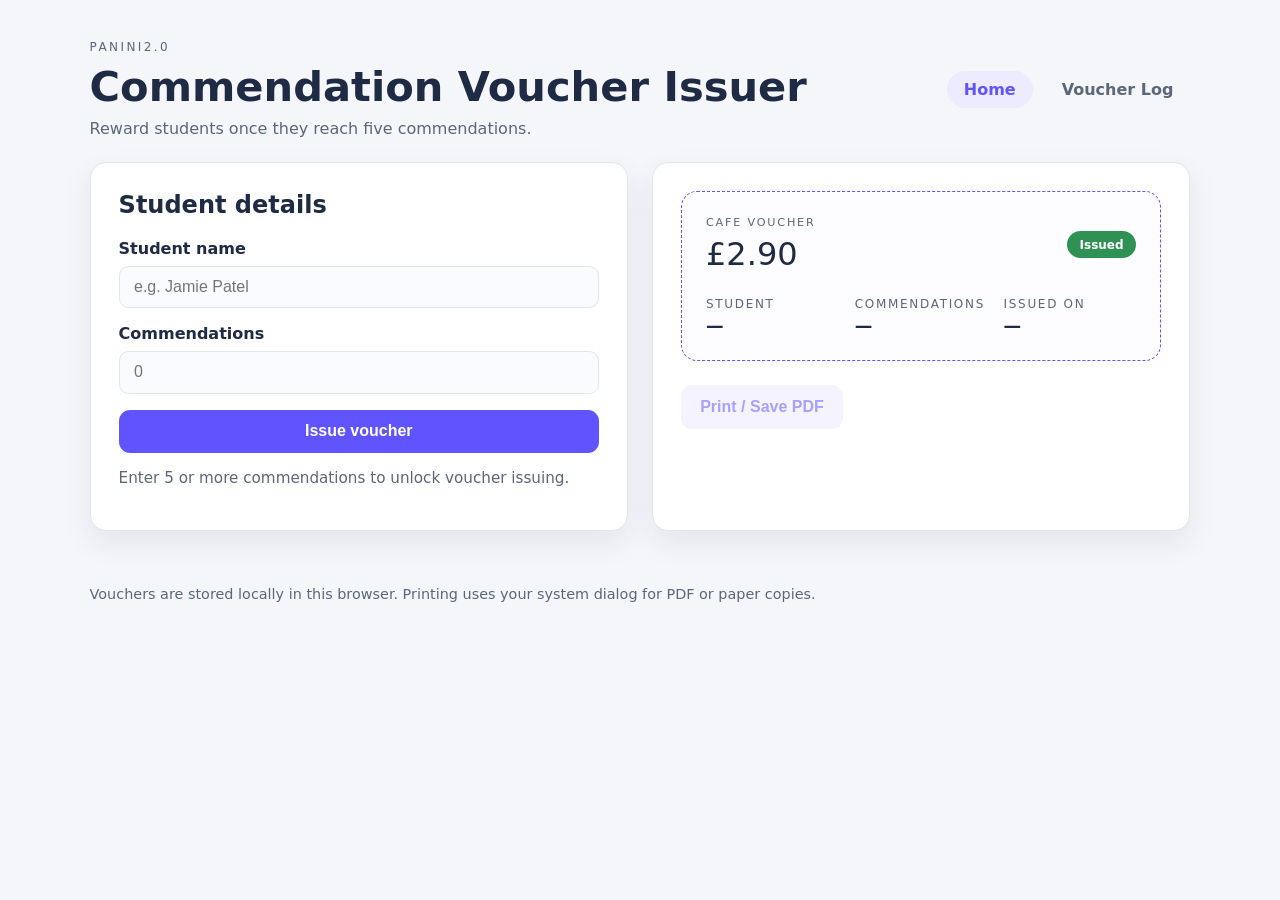
<file: index.html>
<!DOCTYPE html>
<html lang="en">
  <head>
    <meta charset="UTF-8" />
    <meta name="viewport" content="width=device-width, initial-scale=1.0" />
    <title>Panini2.0 · Voucher Issuer</title>
    <link rel="stylesheet" href="styles.css" />
  </head>
  <body>
    <header class="site-header">
      <div>
        <p class="eyebrow">Panini2.0</p>
        <h1>Commendation Voucher Issuer</h1>
        <p class="subtitle">Reward students once they reach five commendations.</p>
      </div>
      <nav>
        <a class="nav-link active" href="index.html">Home</a>
        <a class="nav-link" href="log.html">Voucher Log</a>
      </nav>
    </header>

    <main class="content">
      <section class="card">
        <h2>Student details</h2>
        <form id="voucher-form" class="form-grid">
          <label>
            Student name
            <input type="text" name="studentName" placeholder="e.g. Jamie Patel" required />
          </label>
          <label>
            Commendations
            <input
              type="number"
              name="commendations"
              min="0"
              step="1"
              placeholder="0"
              required
            />
          </label>
          <button type="submit" class="primary">Issue voucher</button>
        </form>
        <p class="helper" id="eligibility-message">
          Enter 5 or more commendations to unlock voucher issuing.
        </p>
      </section>

      <section class="card printable" aria-live="polite">
        <div class="voucher-preview" id="voucher-preview">
          <div class="voucher-header">
            <div>
              <p class="voucher-title">Cafe Voucher</p>
              <p class="voucher-amount">£2.90</p>
            </div>
            <span class="voucher-badge">Issued</span>
          </div>
          <div class="voucher-body">
            <div>
              <p class="label">Student</p>
              <p class="value" id="voucher-student">—</p>
            </div>
            <div>
              <p class="label">Commendations</p>
              <p class="value" id="voucher-commendations">—</p>
            </div>
            <div>
              <p class="label">Issued on</p>
              <p class="value" id="voucher-date">—</p>
            </div>
          </div>
        </div>
        <div class="actions">
          <button type="button" class="secondary" id="print-voucher" disabled>
            Print / Save PDF
          </button>
        </div>
      </section>
    </main>

    <footer class="site-footer">
      <p>
        Vouchers are stored locally in this browser. Printing uses your system dialog
        for PDF or paper copies.
      </p>
    </footer>

    <script src="app.js"></script>
  </body>
</html>
</file>
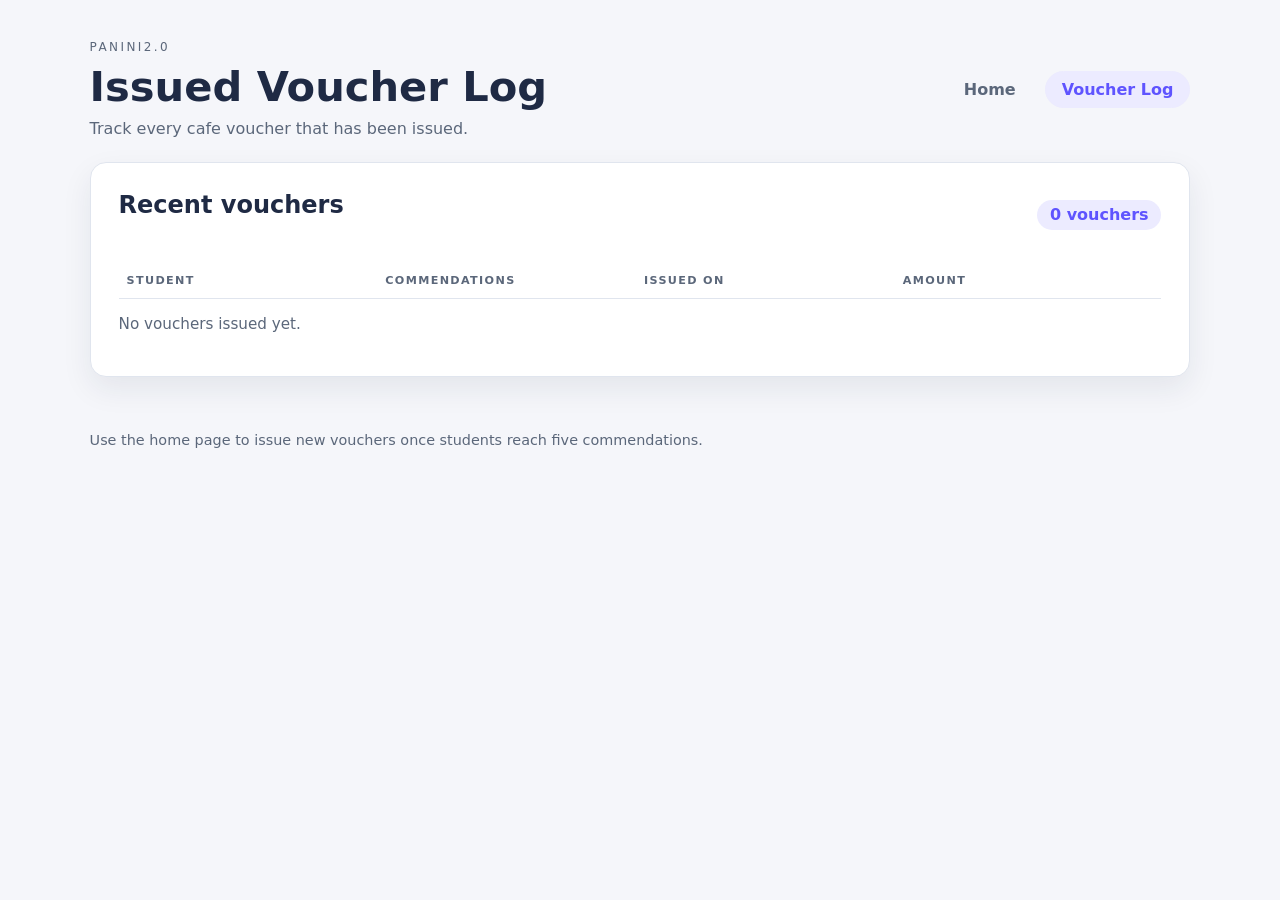
<file: log.html>
<!DOCTYPE html>
<html lang="en">
  <head>
    <meta charset="UTF-8" />
    <meta name="viewport" content="width=device-width, initial-scale=1.0" />
    <title>Panini2.0 · Voucher Log</title>
    <link rel="stylesheet" href="styles.css" />
  </head>
  <body>
    <header class="site-header">
      <div>
        <p class="eyebrow">Panini2.0</p>
        <h1>Issued Voucher Log</h1>
        <p class="subtitle">Track every cafe voucher that has been issued.</p>
      </div>
      <nav>
        <a class="nav-link" href="index.html">Home</a>
        <a class="nav-link active" href="log.html">Voucher Log</a>
      </nav>
    </header>

    <main class="content">
      <section class="card">
        <div class="log-header">
          <h2>Recent vouchers</h2>
          <span class="pill" id="voucher-count">0 vouchers</span>
        </div>
        <div class="table" id="voucher-table">
          <div class="table-row table-head">
            <span>Student</span>
            <span>Commendations</span>
            <span>Issued on</span>
            <span>Amount</span>
          </div>
        </div>
        <p class="helper" id="voucher-empty">No vouchers issued yet.</p>
      </section>
    </main>

    <footer class="site-footer">
      <p>Use the home page to issue new vouchers once students reach five commendations.</p>
    </footer>

    <script src="log.js"></script>
  </body>
</html>
</file>
<file: styles.css>
:root {
  color-scheme: light;
  --bg: #f5f6fa;
  --card: #ffffff;
  --ink: #1f2a44;
  --muted: #5b677a;
  --accent: #5f54ff;
  --accent-light: #ecebff;
  --border: #e0e5ee;
  --success: #2f9154;
}

* {
  box-sizing: border-box;
}

body {
  margin: 0;
  font-family: "Inter", "Segoe UI", system-ui, -apple-system, sans-serif;
  background: var(--bg);
  color: var(--ink);
}

.site-header {
  display: flex;
  flex-wrap: wrap;
  justify-content: space-between;
  align-items: center;
  gap: 1.5rem;
  padding: 2.5rem 7vw 1.5rem;
}

.eyebrow {
  text-transform: uppercase;
  letter-spacing: 0.2em;
  font-size: 0.75rem;
  margin: 0 0 0.5rem;
  color: var(--muted);
}

h1 {
  margin: 0 0 0.5rem;
  font-size: clamp(1.8rem, 2vw + 1.4rem, 2.6rem);
}

.subtitle {
  margin: 0;
  color: var(--muted);
}

nav {
  display: flex;
  gap: 0.75rem;
}

.nav-link {
  text-decoration: none;
  color: var(--muted);
  font-weight: 600;
  padding: 0.5rem 1rem;
  border-radius: 999px;
  background: transparent;
  border: 1px solid transparent;
}

.nav-link.active,
.nav-link:hover {
  color: var(--accent);
  border-color: var(--accent-light);
  background: var(--accent-light);
}

.content {
  display: grid;
  grid-template-columns: repeat(auto-fit, minmax(280px, 1fr));
  gap: 1.5rem;
  padding: 0 7vw 2.5rem;
}

.card {
  background: var(--card);
  border-radius: 1rem;
  padding: 1.75rem;
  box-shadow: 0 12px 30px rgba(31, 42, 68, 0.08);
  border: 1px solid var(--border);
}

.card h2 {
  margin-top: 0;
}

.form-grid {
  display: grid;
  gap: 1rem;
}

label {
  display: grid;
  gap: 0.5rem;
  font-weight: 600;
}

input {
  padding: 0.7rem 0.9rem;
  font-size: 1rem;
  border-radius: 0.6rem;
  border: 1px solid var(--border);
  background: #fafbff;
}

button {
  border: none;
  font-size: 1rem;
  padding: 0.8rem 1.2rem;
  border-radius: 0.7rem;
  font-weight: 700;
  cursor: pointer;
}

button.primary {
  background: var(--accent);
  color: white;
}

button.secondary {
  background: var(--accent-light);
  color: var(--accent);
}

button:disabled {
  opacity: 0.55;
  cursor: not-allowed;
}

.helper {
  margin-top: 1rem;
  color: var(--muted);
  font-size: 0.95rem;
}

.helper.eligible {
  color: var(--success);
  font-weight: 600;
}

.voucher-preview {
  border-radius: 1rem;
  border: 1px dashed var(--accent);
  padding: 1.5rem;
  background: #fdfdff;
  display: grid;
  gap: 1.5rem;
}

.voucher-header {
  display: flex;
  justify-content: space-between;
  align-items: center;
  gap: 1rem;
}

.voucher-title {
  text-transform: uppercase;
  letter-spacing: 0.16em;
  font-size: 0.7rem;
  color: var(--muted);
  margin: 0 0 0.4rem;
}

.voucher-amount {
  font-size: 2rem;
  margin: 0;
}

.voucher-badge {
  background: var(--success);
  color: white;
  padding: 0.4rem 0.8rem;
  border-radius: 999px;
  font-size: 0.75rem;
  font-weight: 700;
}

.voucher-body {
  display: grid;
  grid-template-columns: repeat(auto-fit, minmax(120px, 1fr));
  gap: 1rem;
}

.label {
  margin: 0;
  font-size: 0.75rem;
  text-transform: uppercase;
  letter-spacing: 0.14em;
  color: var(--muted);
}

.value {
  margin: 0.3rem 0 0;
  font-size: 1.1rem;
  font-weight: 600;
}

.actions {
  margin-top: 1.5rem;
}

.site-footer {
  padding: 0 7vw 2rem;
  color: var(--muted);
  font-size: 0.9rem;
}

.log-header {
  display: flex;
  justify-content: space-between;
  align-items: center;
  gap: 1rem;
}

.pill {
  background: var(--accent-light);
  color: var(--accent);
  font-weight: 700;
  border-radius: 999px;
  padding: 0.35rem 0.8rem;
}

.table {
  margin-top: 1.5rem;
  display: grid;
  gap: 0.6rem;
}

.table-row {
  display: grid;
  grid-template-columns: repeat(4, minmax(0, 1fr));
  gap: 0.5rem;
  padding: 0.7rem 0.5rem;
  border-bottom: 1px solid var(--border);
}

.table-head {
  font-weight: 700;
  color: var(--muted);
  text-transform: uppercase;
  letter-spacing: 0.12em;
  font-size: 0.7rem;
}

@media (max-width: 700px) {
  .table-row {
    grid-template-columns: 1fr;
  }
}

@media print {
  body {
    background: white;
  }

  header,
  nav,
  .site-footer,
  .actions,
  #voucher-form,
  #eligibility-message,
  .nav-link,
  .content > :not(.printable) {
    display: none !important;
  }

  .voucher-preview {
    border: 1px solid #000;
    box-shadow: none;
  }
}
</file>
